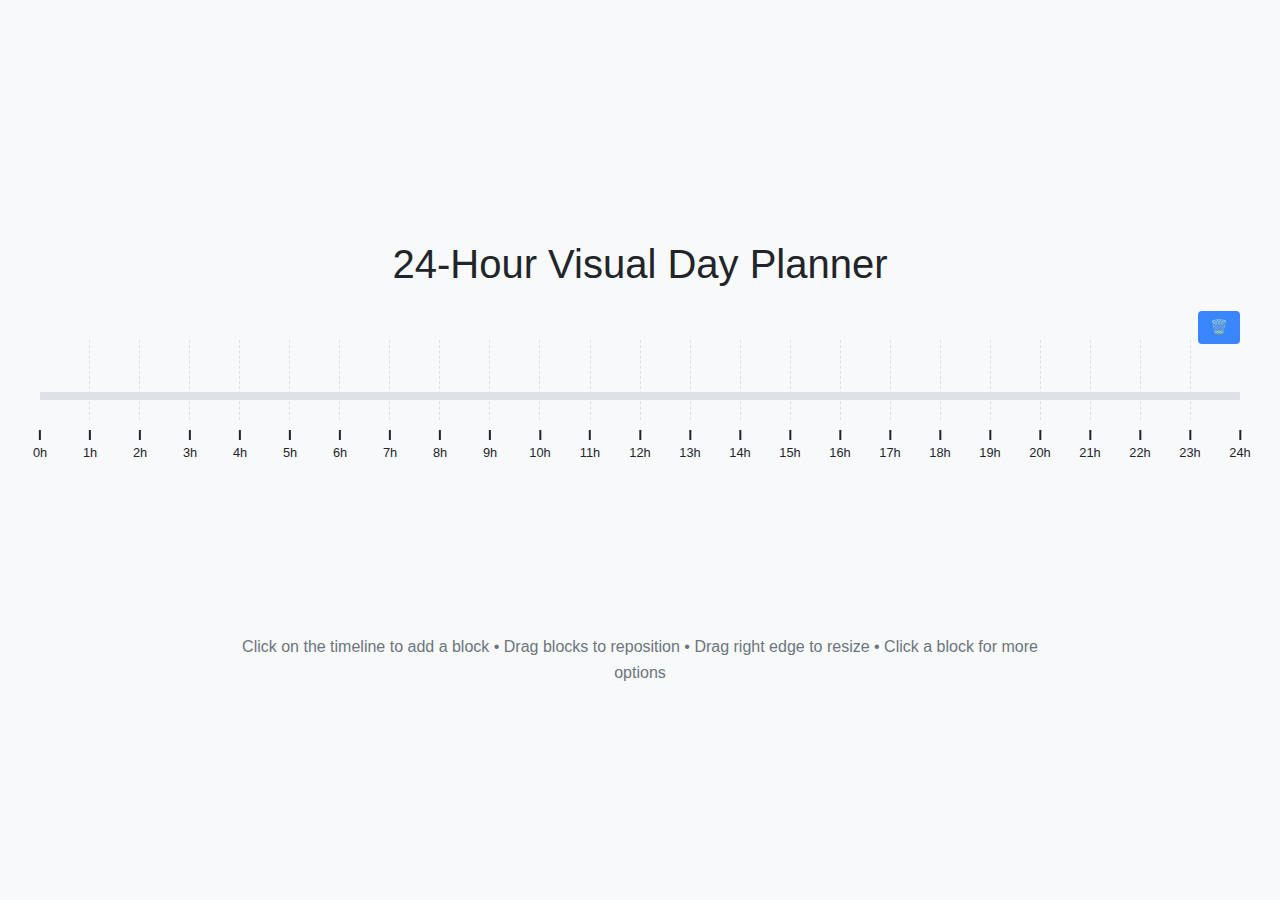
<file: onepager.html>
<!DOCTYPE html>
<html lang="en">
<head>
    <meta charset="UTF-8">
    <meta name="viewport" content="width=device-width, initial-scale=1.0">
    <title>24-Hour Visual Day Planner</title>
    <style>
        :root {
            --primary-color: #3a86ff;
            --background-color: #f8f9fa;
            --timeline-color: #dee2e6;
            --text-color: #212529;
            --block-colors: #ff006e, #8338ec, #3a86ff, #00c3a3, #fb5607, #ffbe0b;
        }

        * {
            margin: 0;
            padding: 0;
            box-sizing: border-box;
            font-family: 'Segoe UI', Tahoma, Geneva, Verdana, sans-serif;
        }

        body {
            background-color: var(--background-color);
            color: var(--text-color);
            min-height: 100vh;
            padding: 2rem;
            display: flex;
            flex-direction: column;
            align-items: center;
            justify-content: center;
        }

        .container {
            width: 100%;
            max-width: 1200px;
            display: flex;
            flex-direction: column;
            align-items: center;
            justify-content: flex-start;
            padding-top: 3vh;
        }

        h1 {
            text-align: center;
            margin-bottom: 1.5rem;
            font-weight: 300;
            color: var(--text-color);
            font-size: 2.5rem;
        }

        .timeline-container {
            position: relative;
            padding: 2rem 0 4rem 0;
            margin-bottom: 2rem;
            width: 100%;
        }

        .timeline {
            height: 8px;
            background-color: var(--timeline-color);
            position: relative;
            margin: 0 auto;
            width: 100%;
            z-index: 1;
            cursor: pointer;
        }

        .hour-markers {
            display: flex;
            justify-content: space-between;
            padding: 0 10px;
            position: relative;
            margin-top: 30px;
        }

        .hour-marker {
            position: absolute;
            display: flex;
            flex-direction: column;
            align-items: center;
            transform: translateX(-50%);
        }

        .hour-marker::before {
            content: '';
            height: 10px;
            width: 2px;
            background-color: var(--text-color);
            margin-bottom: 5px;
        }

        .hour-label {
            font-size: 0.8rem;
            color: var(--text-color);
            white-space: nowrap;
        }

        .blocks-container {
            position: relative;
            height: 80px;
            margin-top: -44px;
            margin-bottom: 40px; /* Added space for external labels */
        }

        .block {
            position: absolute;
            height: 70px;
            top: -35px;
            border-radius: 0.5rem;
            display: flex;
            flex-direction: column;
            justify-content: center;
            padding: 0.5rem;
            color: white;
            user-select: none;
            cursor: move;
            transition: box-shadow 0.3s, transform 0.3s;
            box-shadow: 0 2px 4px rgba(0, 0, 0, 0.1);
            overflow: hidden;
            z-index: 2;
        }

        .block:hover {
            box-shadow: 0 8px 16px rgba(0, 0, 0, 0.2);
            transform: translateY(-2px);
        }

        .block-dragging {
            opacity: 0.8;
            z-index: 10;
        }

        .block-label {
            font-weight: 500;
            white-space: nowrap;
            overflow: hidden;
            text-overflow: ellipsis;
        }

        /* Improved external label with arrow */
        .block-external-label {
            position: absolute;
            top: -35px;
            left: 50%;
            transform: translateX(-50%);
            font-weight: 500;
            white-space: nowrap;
            overflow: visible;
            background-color: white;
            padding: 3px 8px;
            border-radius: 4px;
            box-shadow: 0 2px 5px rgba(0, 0, 0, 0.2);
            color: var(--text-color);
            z-index: 5;
            pointer-events: none;
        }

        /* Arrow pointing to the block */
        .block-external-label::after {
            content: '';
            position: absolute;
            bottom: -6px;
            left: 50%;
            transform: translateX(-50%);
            width: 0;
            height: 0;
            border-left: 6px solid transparent;
            border-right: 6px solid transparent;
            border-top: 6px solid white;
        }

        .block-time {
            font-size: 0.75rem;
            opacity: 0.9;
        }

        .resize-handle {
            position: absolute;
            width: 10px;
            height: 100%;
            top: 0;
            right: 0;
            cursor: e-resize;
        }

        .instructions {
            text-align: center;
            color: #6c757d;
            margin: 2rem auto 0;
            max-width: 800px;
            line-height: 1.6;
        }

        .hour-grid {
            position: absolute;
            top: -20px;
            left: 0;
            width: 100%;
            height: 80px;
            display: flex;
            pointer-events: none;
        }

        .hour-grid-line {
            flex: 1;
            border-right: 1px dashed rgba(0, 0, 0, 0.1);
            height: 100%;
        }

        .hour-grid-line:last-child {
            border-right: none;
        }

        /* Block Creation Popup Styles */
        .block-creation-popup {
            display: none;
            position: absolute;
            z-index: 1000;
            background-color: white;
            border-radius: 0.5rem;
            box-shadow: 0 4px 12px rgba(0, 0, 0, 0.15);
            padding: 1rem;
            width: 250px;
        }

        .block-creation-popup .input-group {
            margin-bottom: 0.75rem;
        }

        .block-creation-popup label {
            display: block;
            margin-bottom: 0.25rem;
            font-size: 0.9rem;
            font-weight: 500;
        }

        .block-creation-popup input {
            width: 100%;
            padding: 0.5rem;
            border: 1px solid #ced4da;
            border-radius: 0.25rem;
            font-size: 1rem;
        }

        .block-creation-popup .popup-buttons {
            display: flex;
            justify-content: flex-end;
            gap: 0.5rem;
            margin-top: 1rem;
        }

        .block-creation-popup button {
            padding: 0.5rem 1rem;
            border: none;
            border-radius: 0.25rem;
            font-size: 0.9rem;
            cursor: pointer;
            transition: background-color 0.2s, transform 0.1s;
        }

        .block-creation-popup .cancel-btn {
            background-color: #e9ecef;
            color: #495057;
        }

        .block-creation-popup .cancel-btn:hover {
            background-color: #dee2e6;
        }

        .block-creation-popup .create-btn {
            background-color: var(--primary-color);
            color: white;
        }

        .block-creation-popup .create-btn:hover {
            background-color: #2563eb;
            transform: translateY(-1px);
        }

        .controls-container {
            display: flex;
            justify-content: flex-end;
            width: 100%;
            margin-bottom: 1rem;
        }

        /* Modified clear all button with hover effect */
        .controls-button {
            background-color: var(--primary-color);
            color: white;
            border: none;
            border-radius: 4px;
            padding: 8px 12px;
            font-size: 0.9rem;
            cursor: pointer;
            transition: all 0.2s;
            display: flex;
            align-items: center;
            gap: 6px;
            margin-left: 8px;
        }

        .controls-button:hover {
            background-color: #2563eb;
            transform: translateY(-1px);
            box-shadow: 0 2px 4px rgba(0,0,0,0.1);
        }

        /* Hide button text by default, show on hover */
        .controls-button .button-text {
            display: none;
        }
        
        .controls-button:hover .button-text {
            display: inline;
        }

        .block-actions {
            position: absolute;
            background: white;
            border-radius: 8px;
            box-shadow: 0 4px 15px rgba(0,0,0,0.15);
            padding: 0.75rem;
            z-index: 100;
            display: none;
            min-width: 150px;
        }

        .block-actions button {
            width: 100%;
            margin-bottom: 0.5rem;
            text-align: left;
            background: none;
            border: none;
            color: var(--text-color);
            padding: 8px 12px;
            border-radius: 4px;
            cursor: pointer;
            display: flex;
            align-items: center;
            gap: 8px;
            font-size: 0.9rem;
            transition: all 0.2s;
        }

        .block-actions button:last-child {
            margin-bottom: 0;
        }

        .block-actions button:hover {
            background: #f5f7fa;
            transform: translateY(-1px);
        }

        .block-actions button#delete-block:hover {
            background: #fee2e2;
            color: #dc2626;
        }
    </style>
</head>
<body>
    <div class="container">
        <h1>24-Hour Visual Day Planner</h1>
        
        <div class="controls-container">
            <button id="clear-all-btn" class="controls-button">
                <span>🗑️</span><span class="button-text"> Clear All Blocks</span>
            </button>
        </div>
        
        <div class="timeline-container">
            <div class="timeline"></div>
            <div class="hour-markers" id="hour-markers"></div>
            <div class="hour-grid" id="hour-grid"></div>
            <div class="blocks-container" id="blocks-container"></div>
        </div>
        
        <div class="instructions">
            <p>Click on the timeline to add a block • Drag blocks to reposition • Drag right edge to resize • Click a block for more options</p>
        </div>
    </div>

    <!-- Block creation popup -->
    <div class="block-creation-popup" id="block-creation-popup">
        <div class="input-group">
            <label for="popup-block-name">Block Name</label>
            <input type="text" id="popup-block-name" placeholder="Untitled Block">
        </div>
        <div class="input-group">
            <label for="popup-block-duration">Duration (hours)</label>
            <input type="number" id="popup-block-duration" min="0.5" max="24" step="0.5" value="1">
        </div>
        <div class="popup-buttons">
            <button class="cancel-btn" id="popup-cancel">Cancel</button>
            <button class="create-btn" id="popup-create">Create Block</button>
        </div>
    </div>

    <div class="block-actions" id="block-actions">
        <button id="edit-block"><span>✏️</span> Edit</button>
        <button id="duplicate-block"><span>🔄</span> Duplicate</button>
        <button id="delete-block"><span>🗑️</span> Delete</button>
    </div>

    <script>
        document.addEventListener('DOMContentLoaded', () => {
            // App state
            const state = {
                blocks: [],
                totalHours: 24,
                colors: ['#ff006e', '#8338ec', '#3a86ff', '#00c3a3', '#fb5607', '#ffbe0b'],
                storageKey: 'dayPlanner_blocks',
                isDragging: false,
                isResizing: false,
                activeBlock: null,
                startX: 0,
                startLeft: 0,
                startWidth: 0,
                containerWidth: 0,
                clickedTimePosition: 0
            };

            // DOM elements
            const elements = {
                timelineContainer: document.querySelector('.timeline-container'),
                blocksContainer: document.getElementById('blocks-container'),
                hourMarkers: document.getElementById('hour-markers'),
                hourGrid: document.getElementById('hour-grid'),
                blockActions: document.getElementById('block-actions'),
                clearAllBtn: document.getElementById('clear-all-btn'),
                blockCreationPopup: document.getElementById('block-creation-popup'),
                popupBlockName: document.getElementById('popup-block-name'),
                popupBlockDuration: document.getElementById('popup-block-duration'),
                popupCancelBtn: document.getElementById('popup-cancel'),
                popupCreateBtn: document.getElementById('popup-create'),
                timeline: document.querySelector('.timeline')
            };
            
            // Initialize the app
            initializeTimeline();
            setupEventListeners();
            updateContainerWidth();
            loadFromLocalStorage();
            
            // ---- Core Functions ----
            
            // Initialize the timeline with hour markers
            function initializeTimeline() {
                // Create hour markers
                for (let i = 0; i <= state.totalHours; i++) {
                    const marker = document.createElement('div');
                    marker.className = 'hour-marker';
                    marker.style.left = `${(i / state.totalHours) * 100}%`;
                    
                    const label = document.createElement('span');
                    label.className = 'hour-label';
                    label.textContent = `${i}h`;
                    
                    marker.appendChild(label);
                    elements.hourMarkers.appendChild(marker);
                }
                
                // Create hour grid lines
                for (let i = 0; i < state.totalHours; i++) {
                    const gridLine = document.createElement('div');
                    gridLine.className = 'hour-grid-line';
                    elements.hourGrid.appendChild(gridLine);
                }
            }
            
            // Set up all event listeners
            function setupEventListeners() {
                // Window resize
                window.addEventListener('resize', () => {
                    updateContainerWidth();
                    state.blocks.forEach(block => checkLabelVisibility(block.id));
                });
                
                // Mouse events for drag and resize
                document.addEventListener('mousemove', handleMouseMove);
                document.addEventListener('mouseup', handleMouseUp);
                
                // Touch events for mobile
                document.addEventListener('touchmove', (e) => {
                    if (e.touches.length > 0) {
                        const touch = e.touches[0];
                        handleMouseMove({ clientX: touch.clientX });
                    }
                    if (state.isDragging || state.isResizing) {
                        e.preventDefault();
                    }
                }, { passive: false });
                
                document.addEventListener('touchend', handleMouseUp);
                
                // Timeline click for block creation
                elements.timeline.addEventListener('click', (e) => {
                    // Calculate click position relative to timeline
                    const rect = elements.timelineContainer.getBoundingClientRect();
                    const clickX = e.clientX - rect.left;
                    const clickTimeHours = (clickX / state.containerWidth) * state.totalHours;
                    const roundedTime = roundToNearestHalf(clickTimeHours);
                    
                    // Show the popup for block creation
                    showBlockCreationPopup(roundedTime, e);
                });
                
                // Block actions
                document.getElementById('edit-block').addEventListener('click', editActiveBlock);
                document.getElementById('duplicate-block').addEventListener('click', duplicateActiveBlock);
                document.getElementById('delete-block').addEventListener('click', deleteActiveBlock);
                
                // Clear all blocks button
                elements.clearAllBtn.addEventListener('click', clearAllBlocks);
                
                // Close block actions menu when clicking elsewhere
                document.addEventListener('click', (e) => {
                    if (!e.target.closest('.block') && !e.target.closest('.block-actions')) {
                        hideBlockActions();
                    }
                });
                
                // Popup buttons
                elements.popupCancelBtn.addEventListener('click', hideBlockCreationPopup);
                elements.popupCreateBtn.addEventListener('click', createBlockFromPopup);
                
                // Close popup when clicking outside
                document.addEventListener('click', (e) => {
                    if (!e.target.closest('.block-creation-popup') && 
                        !e.target.closest('.timeline') && 
                        !e.target.closest('.timeline-container') && 
                        elements.blockCreationPopup.style.display === 'block') {
                        hideBlockCreationPopup();
                    }
                });
            }
            
            // Update container width measurement
            function updateContainerWidth() {
                state.containerWidth = elements.timelineContainer.offsetWidth;
            }
            
            // ---- Block Management Functions ----
            
            // Create and render a new block
            function renderBlock(block) {
                const blockEl = document.createElement('div');
                blockEl.className = 'block';
                blockEl.id = block.id;
                blockEl.style.backgroundColor = block.color;
                blockEl.style.left = `${(block.start / state.totalHours) * 100}%`;
                blockEl.style.width = `${(block.duration / state.totalHours) * 100}%`;
                
                // Block content
                const label = document.createElement('div');
                label.className = 'block-label';
                label.textContent = block.name;
                
                const time = document.createElement('div');
                time.className = 'block-time';
                time.textContent = formatBlockTime(block);
                
                blockEl.appendChild(label);
                blockEl.appendChild(time);
                
                // Create external label
                const externalLabel = document.createElement('div');
                externalLabel.className = 'block-external-label';
                externalLabel.textContent = block.name;
                externalLabel.style.display = 'none'; // Hidden by default
                blockEl.appendChild(externalLabel);
                
                // Resize handle
                const resizeHandle = document.createElement('div');
                resizeHandle.className = 'resize-handle';
                blockEl.appendChild(resizeHandle);
                
                // Event listeners
                blockEl.addEventListener('mousedown', (e) => {
                    if (e.target.className !== 'resize-handle') {
                        handleBlockMouseDown(e, block.id);
                    }
                });
                
                blockEl.addEventListener('touchstart', (e) => {
                    if (e.touches.length > 0 && e.target.className !== 'resize-handle') {
                        const touch = e.touches[0];
                        handleBlockMouseDown({ 
                            clientX: touch.clientX, 
                            target: e.target,
                            preventDefault: () => e.preventDefault()
                        }, block.id);
                    }
                }, { passive: false });
                
                resizeHandle.addEventListener('mousedown', (e) => {
                    handleResizeMouseDown(e, block.id);
                });
                
                resizeHandle.addEventListener('touchstart', (e) => {
                    if (e.touches.length > 0) {
                        const touch = e.touches[0];
                        handleResizeMouseDown({ 
                            clientX: touch.clientX, 
                            preventDefault: () => e.preventDefault(),
                            stopPropagation: () => e.stopPropagation()
                        }, block.id);
                    }
                }, { passive: false });
                
                // Click for actions menu
                blockEl.addEventListener('click', (e) => {
                    if (!state.isDragging && !state.isResizing) {
                        showBlockActions(e, block.id);
                    }
                });
                
                elements.blocksContainer.appendChild(blockEl);
                
                // Check if the label fits inside the block
                setTimeout(() => checkLabelVisibility(block.id), 0);
            }
            
            // Check if a block's label fits and show external label if needed
            function checkLabelVisibility(blockId) {
                const blockEl = document.getElementById(blockId);
                if (!blockEl) return;
                
                const labelEl = blockEl.querySelector('.block-label');
                const externalLabelEl = blockEl.querySelector('.block-external-label');
                
                if (!labelEl || !externalLabelEl) return;
                
                const textWidth = labelEl.scrollWidth;
                const blockWidth = blockEl.offsetWidth;
                
                // If block is not wide enough for the text, show external label
                if (blockWidth < textWidth + 20) {
                    labelEl.style.opacity = '0';
                    externalLabelEl.style.display = 'block';
                } else {
                    labelEl.style.opacity = '1';
                    externalLabelEl.style.display = 'none';
                }
            }
            
            // Format time display (e.g., "08:00 - 09:30")
            function formatBlockTime(block) {
                const startHour = Math.floor(block.start);
                const startMin = Math.round((block.start - startHour) * 60);
                const endTime = block.start + block.duration;
                const endHour = Math.floor(endTime);
                const endMin = Math.round((endTime - endHour) * 60);
                
                return `${startHour.toString().padStart(2, '0')}:${startMin.toString().padStart(2, '0')} - ${endHour.toString().padStart(2, '0')}:${endMin.toString().padStart(2, '0')}`;
            }
            
            // Round a number to the nearest 0.5
            function roundToNearestHalf(value) {
                return Math.round(value * 2) / 2;
            }
            
            // Check if a position is already occupied by another block
            function isPositionOccupied(start, duration) {
                const end = start + duration;
                return state.blocks.some(block => {
                    const blockEnd = block.start + block.duration;
                    return (start < blockEnd && end > block.start);
                });
            }
            
            // Update block visual representation
            function updateBlockVisual(block) {
                const blockEl = document.getElementById(block.id);
                if (!blockEl) return;
                
                blockEl.style.left = `${(block.start / state.totalHours) * 100}%`;
                blockEl.style.width = `${(block.duration / state.totalHours) * 100}%`;
                
                const timeEl = blockEl.querySelector('.block-time');
                timeEl.textContent = formatBlockTime(block);
                
                const labelEl = blockEl.querySelector('.block-label');
                labelEl.textContent = block.name;
                
                const externalLabelEl = blockEl.querySelector('.block-external-label');
                if (externalLabelEl) {
                    externalLabelEl.textContent = block.name;
                }
                
                checkLabelVisibility(block.id);
            }
            
            // ---- Event Handlers ----
            
            // Handle mouse down on a block (start dragging)
            function handleBlockMouseDown(e, blockId) {
                e.preventDefault();
                
                const blockEl = document.getElementById(blockId);
                state.isDragging = true;
                state.activeBlock = state.blocks.find(block => block.id === blockId);
                
                state.startX = e.clientX;
                state.startLeft = blockEl.offsetLeft;
                
                blockEl.classList.add('block-dragging');
            }
            
            // Handle mouse down on resize handle
            function handleResizeMouseDown(e, blockId) {
                e.preventDefault();
                e.stopPropagation();
                
                const blockEl = document.getElementById(blockId);
                state.isResizing = true;
                state.activeBlock = state.blocks.find(block => block.id === blockId);
                
                state.startX = e.clientX;
                state.startWidth = blockEl.offsetWidth;
                
                blockEl.classList.add('block-dragging');
            }
            
            // Handle mouse move for dragging or resizing
            function handleMouseMove(e) {
                if (!state.isDragging && !state.isResizing) return;
                if (!state.activeBlock) return;
                
                const blockEl = document.getElementById(state.activeBlock.id);
                if (!blockEl) return;
                
                const deltaX = e.clientX - state.startX;
                
                if (state.isDragging) {
                    // Calculate new position
                    let newLeft = state.startLeft + deltaX;
                    
                    // Constrain to timeline bounds
                    if (newLeft < 0) newLeft = 0;
                    if (newLeft > state.containerWidth - blockEl.offsetWidth) {
                        newLeft = state.containerWidth - blockEl.offsetWidth;
                    }
                    
                    // Update visual position
                    blockEl.style.left = `${newLeft}px`;
                } else if (state.isResizing) {
                    // Calculate new width
                    let newWidth = state.startWidth + deltaX;
                    
                    // Constrain minimum width (0.5 hours)
                    const minWidth = (0.5 / state.totalHours) * state.containerWidth;
                    if (newWidth < minWidth) newWidth = minWidth;
                    
                    // Constrain maximum width (remaining space)
                    const maxWidth = state.containerWidth - state.startLeft;
                    if (newWidth > maxWidth) newWidth = maxWidth;
                    
                    // Update visual width
                    blockEl.style.width = `${newWidth}px`;
                    
                    // Check if label should be shown inside or outside
                    checkLabelVisibility(state.activeBlock.id);
                }
            }
            
            // Handle mouse up (end dragging or resizing)
            function handleMouseUp() {
                if (!state.isDragging && !state.isResizing) return;
                if (!state.activeBlock) return;
                
                const blockEl = document.getElementById(state.activeBlock.id);
                if (!blockEl) return;
                
                blockEl.classList.remove('block-dragging');
                
                // Calculate new values based on percentages
                const newStart = (blockEl.offsetLeft / state.containerWidth) * state.totalHours;
                
                if (state.isDragging) {
                    // Update block data
                    state.activeBlock.start = roundToNearestHalf(newStart);
                } else if (state.isResizing) {
                    // Calculate new duration
                    const newDuration = (blockEl.offsetWidth / state.containerWidth) * state.totalHours;
                    state.activeBlock.duration = roundToNearestHalf(newDuration);
                }
                
                // Reset drag/resize state
                state.isDragging = false;
                state.isResizing = false;
                
                // Update block's visual position and time
                updateBlockVisual(state.activeBlock);
                
                // Save to localStorage after update
                saveToLocalStorage();
                
                state.activeBlock = null;
            }
            
            // ---- UI Actions ----
            
            // Show action menu for a block
            function showBlockActions(e, blockId) {
                state.activeBlock = state.blocks.find(block => block.id === blockId);
                
                // Position the menu next to the block
                const rect = e.target.closest('.block').getBoundingClientRect();
                elements.blockActions.style.top = `${rect.bottom + 5}px`;
                elements.blockActions.style.left = `${rect.left + 10}px`;
                elements.blockActions.style.display = 'block';
            }
            
            // Hide the block actions menu
            function hideBlockActions() {
                elements.blockActions.style.display = 'none';
            }
            
            // Show block creation popup
            function showBlockCreationPopup(timePosition, e) {
                // Store clicked position
                state.clickedTimePosition = timePosition;
                
                // Reset form fields
                elements.popupBlockName.value = '';
                elements.popupBlockDuration.value = '1';
                
                // Position popup near click
                const rect = elements.timelineContainer.getBoundingClientRect();
                const clickX = e.clientX;
                const clickY = e.clientY;
                
                // Adjust position to not go off-screen
                let left = clickX - rect.left - 125; // Center the 250px wide popup
                if (left < 0) left = 0;
                if (left > rect.width - 250) left = rect.width - 250;
                
                elements.blockCreationPopup.style.left = `${left + rect.left}px`;
                elements.blockCreationPopup.style.top = `${clickY + 20}px`;
                elements.blockCreationPopup.style.display = 'block';
                
                // Focus the name input
                elements.popupBlockName.focus();
            }
            
            // Hide block creation popup
            function hideBlockCreationPopup() {
                elements.blockCreationPopup.style.display = 'none';
            }
            
            // Create block from popup data
            function createBlockFromPopup() {
                const name = elements.popupBlockName.value.trim() || 'Untitled Block';
                const duration = parseFloat(elements.popupBlockDuration.value) || 1;
                
                // Validate duration
                if (duration <= 0 || duration > state.totalHours) {
                    alert(`Duration must be between 0.5 and ${state.totalHours} hours`);
                    return;
                }
                
                // Check if position is available
                if (isPositionOccupied(state.clickedTimePosition, duration)) {
                    alert('Cannot create block: This time slot is already occupied');
                    return;
                }
                
                // Create new block at clicked position
                const newBlock = {
                    id: 'block_' + Date.now(),
                    name,
                    start: state.clickedTimePosition,
                    duration,
                    color: state.colors[Math.floor(Math.random() * state.colors.length)]
                };
                
                state.blocks.push(newBlock);
                renderBlock(newBlock);
                
                // Save to localStorage
                saveToLocalStorage();
                
                // Hide the popup
                hideBlockCreationPopup();
            }
            
            // Edit active block
            function editActiveBlock() {
                if (!state.activeBlock) return;
                
                const newName = prompt('Enter new name:', state.activeBlock.name);
                if (newName !== null) {
                    state.activeBlock.name = newName;
                    
                    const newDuration = prompt('Enter new duration (hours):', state.activeBlock.duration);
                    if (newDuration !== null) {
                        const duration = parseFloat(newDuration);
                        if (!isNaN(duration) && duration > 0 && duration <= state.totalHours) {
                            state.activeBlock.duration = duration;
                        }
                    }
                    
                    updateBlockVisual(state.activeBlock);
                    saveToLocalStorage();
                }
                
                hideBlockActions();
            }
            
            // Duplicate active block
            function duplicateActiveBlock() {
                if (!state.activeBlock) return;
                
                const newBlock = {
                    id: 'block_' + Date.now(),
                    name: state.activeBlock.name + ' (Copy)',
                    start: state.activeBlock.start + 0.5,
                    duration: state.activeBlock.duration,
                    color: state.activeBlock.color
                };
                
                // Adjust start time if needed
                if (newBlock.start + newBlock.duration > state.totalHours) {
                    newBlock.start = 0;
                }
                
                state.blocks.push(newBlock);
                renderBlock(newBlock);
                saveToLocalStorage();
                
                hideBlockActions();
            }
            
            // Delete active block
            function deleteActiveBlock() {
                if (!state.activeBlock) return;
                
                // Remove from DOM
                const blockEl = document.getElementById(state.activeBlock.id);
                if (blockEl) blockEl.remove();
                
                // Remove from data
                state.blocks = state.blocks.filter(block => block.id !== state.activeBlock.id);
                saveToLocalStorage();
                
                hideBlockActions();
            }
            
            // Clear all blocks
            function clearAllBlocks() {
                if (confirm('Are you sure you want to clear all blocks? This cannot be undone.')) {
                    elements.blocksContainer.innerHTML = '';
                    state.blocks = [];
                    localStorage.removeItem(state.storageKey);
                }
            }
            
            // ---- Storage Functions ----
            
            // Save blocks to localStorage
            function saveToLocalStorage() {
                try {
                    localStorage.setItem(state.storageKey, JSON.stringify(state.blocks));
                } catch (error) {
                    console.error('Failed to save blocks to localStorage:', error);
                }
            }
            
            // Load blocks from localStorage
            function loadFromLocalStorage() {
                try {
                    const savedBlocks = localStorage.getItem(state.storageKey);
                    if (savedBlocks) {
                        state.blocks = JSON.parse(savedBlocks);
                        state.blocks.forEach(block => renderBlock(block));
                    }
                } catch (error) {
                    console.error('Failed to load blocks from localStorage:', error);
                }
            }
        });
    </script>
</body>
</html>
</file>
